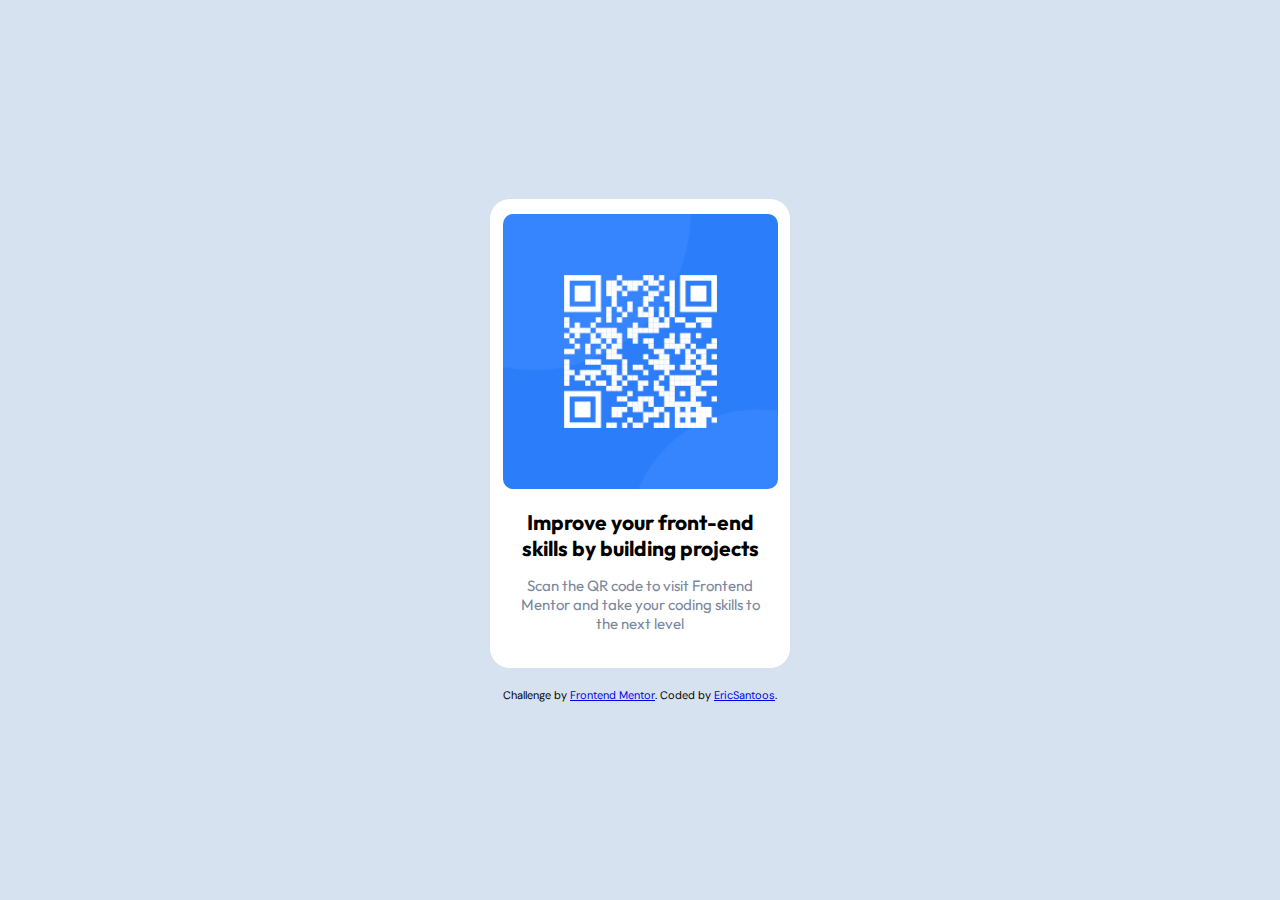
<file: index.html>
<!DOCTYPE html>
<html lang="en">

<head>
  <meta charset="UTF-8">
  <meta name="viewport" content="width=device-width, initial-scale=1.0">
  <link rel="stylesheet" href="css/style.css">
  <link rel="icon" type="image/png" sizes="32x32" href="./img/favicon-32x32.png">

  <title>Frontend Mentor | QR code component</title>

</head>

<body>
  <section class="container">
    <div class="img">
      <img class="qr-code" src="assets/image-qr-code.png" alt="">
    </div>
    <div class="title">
      <h1> Improve your front-end skills by building projects</h1>
      <p>Scan the QR code to visit Frontend Mentor and take your coding skills to the next level</p>
    </div>
  </section>
  <div class="attribution" style="margin-top: 20px;">
    Challenge by <a href="https://www.frontendmentor.io?ref=challenge" target="_blank">Frontend Mentor</a>.
    Coded by <a href="https://www.frontendmentor.io/home">EricSantoos</a>.
  </div>
</body>

</html>
</file>
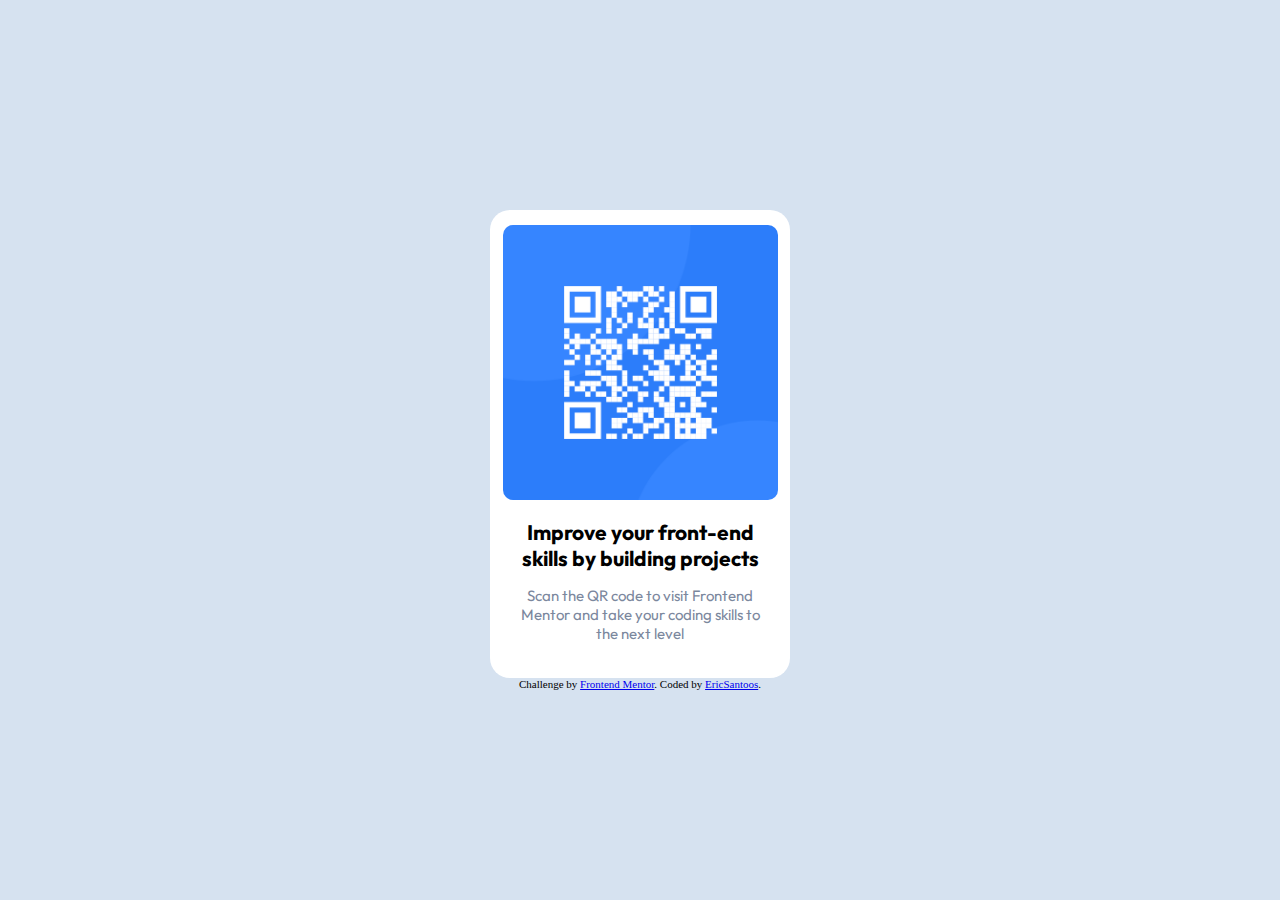
<file: PROJECT/index.html>
<!DOCTYPE html>
<html lang="en">

<head>
  <meta charset="UTF-8">
  <meta name="viewport" content="width=device-width, initial-scale=1.0">
  <link rel="stylesheet" href="/PROJECT/style.css">
  <link rel="icon" type="image/png" sizes="32x32" href="./img/favicon-32x32.png">

  <title>Frontend Mentor | QR code component</title>

</head>

<body>
  <section class="container">
    <div class="img">
      <img class="qr-code" src="img/image-qr-code.png" alt="">
    </div>
    <div class="title">
      <h1> Improve your front-end skills by building projects</h1>
      <p>Scan the QR code to visit Frontend Mentor and take your coding skills to the next level</p>
    </div>
  </section>
  <div class="attribution">
    Challenge by <a href="https://www.frontendmentor.io?ref=challenge" target="_blank">Frontend Mentor</a>.
    Coded by <a href="https://www.frontendmentor.io/home">EricSantoos</a>.
  </div>
</body>

</html>
</file>
<file: css/style.css>
@import url("https://fonts.googleapis.com/css2?family=DM+Sans:ital,opsz,wght@0,9..40,100..1000;1,9..40,100..1000&family=Libre+Baskerville:ital,wght@0,400;0,700;1,400&family=Montserrat:wght@301&family=Outfit:wght@100..900&display=swap");

* {
  margin: 0;
  padding: 0;
  box-sizing: border-box;
  font-family: "DM Sans", sans-serif;
}

:root {
  --White: hsl(0, 0%, 100%);
  --Light-gray: hsl(212, 45%, 89%);
  --Grayish-blue: hsl(220, 15%, 55%);
  --Dark-blue: hsl(218, 44%, 22%);
}
body {
  background-color: var(--Light-gray);
  display: flex;
  flex-direction: column;
  justify-content: center;
  align-items: center;
  min-height: 100vh;
}
.container {
  display: flex;
  justify-content: center;
  align-items: center;
  flex-direction: column;
  width: 300px;
  padding: 15px;
  background-color: var(--White);
  border: 2px solid 0;
  border-radius: 20px;
}
.qr-code {
  width: 275px;
  border: 2px solid 0;
  border-radius: 10px;
}
.title > h1 {
  font-family: "Outfit", sans-serif;
  font-weight: 700;
  font-size: 21px;
  text-align: center;
  margin: 15px 10px;
}

.title > p {
  color: var(--Grayish-blue);
  font-family: "Outfit", sans-serif;
  font-weight: 400;
  font-size: 15px;
  text-align: center;
  margin: 0 12px 20px 12px;
}

.attribution {
  font-size: 11px;
  text-align: center;
}

.attribution a:hover {
  cursor: pointer;
  transition: all 0.5s;
  color: hsl(228, 45%, 44%);
}
</file>
<file: PROJECT/style.css>
@import url("https://fonts.googleapis.com/css2?family=DM+Sans:ital,opsz,wght@0,9..40,100..1000;1,9..40,100..1000&family=Libre+Baskerville:ital,wght@0,400;0,700;1,400&family=Montserrat:wght@301&family=Outfit:wght@100..900&display=swap");

* {
  margin: 0;
  padding: 0;
  box-sizing: border-box;
}

:root {
  --White: hsl(0, 0%, 100%);
  --Light-gray: hsl(212, 45%, 89%);
  --Grayish-blue: hsl(220, 15%, 55%);
  --Dark-blue: hsl(218, 44%, 22%);
}
body {
  background-color: var(--Light-gray);
  display: flex;
  flex-direction: column;
  justify-content: center;
  align-items: center;
  min-height: 100vh;
}
.container {
  display: flex;
  justify-content: center;
  align-items: center;
  flex-direction: column;
  width: 300px;
  padding: 15px;
  background-color: var(--White);
  border: 2px solid 0;
  border-radius: 20px;
}
.qr-code {
  width: 275px;
  border: 2px solid 0;
  border-radius: 10px;
}
.title > h1 {
  font-family: "Outfit", sans-serif;
  font-weight: 700;
  font-size: 21px;
  text-align: center;
  margin: 15px 10px;
}

.title > p {
  color: var(--Grayish-blue);
  font-family: "Outfit", sans-serif;
  font-weight: 400;
  font-size: 15px;
  text-align: center;
  margin: 0 12px 20px 12px;
}

.attribution {
  font-size: 11px;
  text-align: center;
}

.attribution a:hover {
  cursor: pointer;
  transition: all 0.5s;
  color: hsl(228, 45%, 44%);
}
</file>
